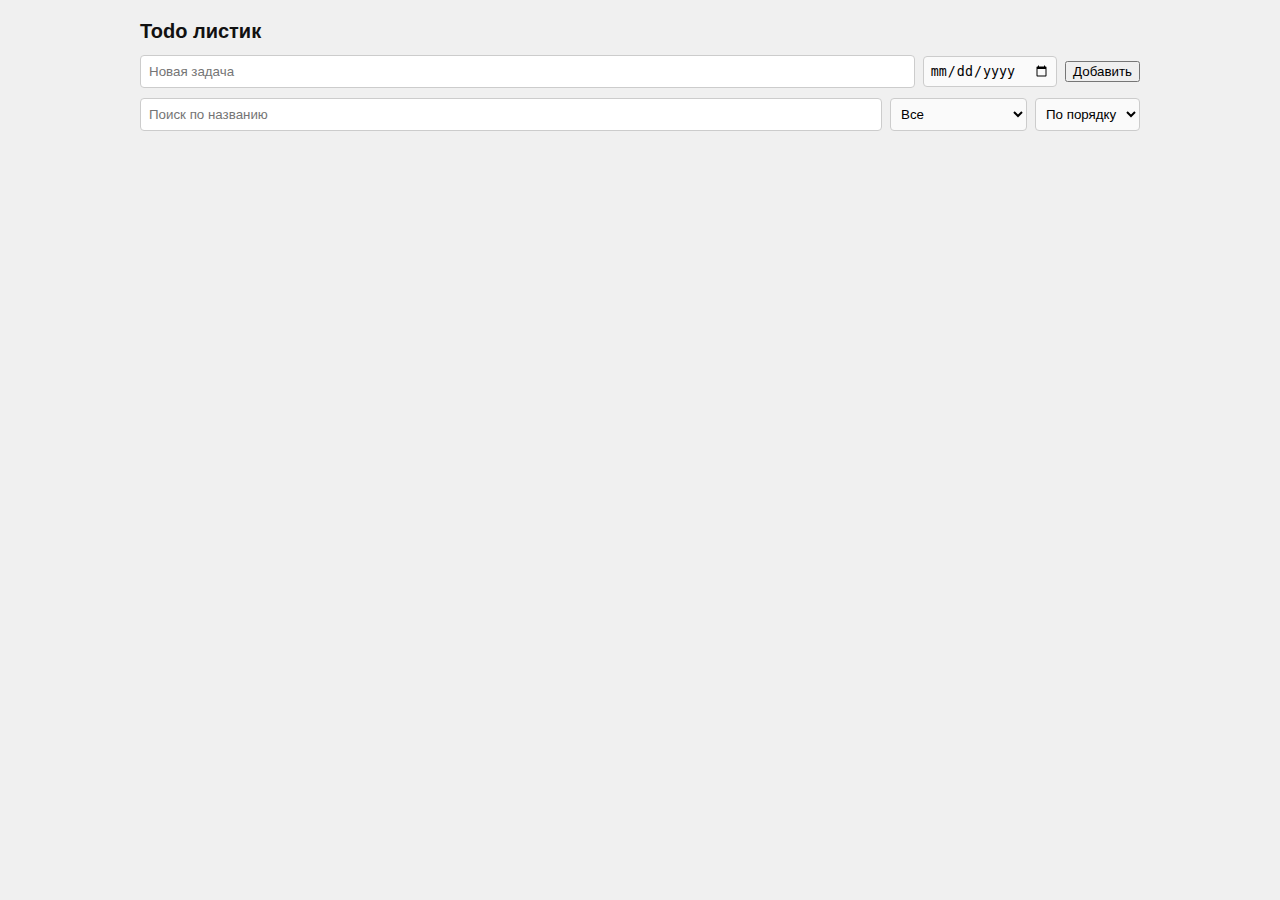
<file: web/2/index.html>
<!DOCTYPE html>
<html lang="ru">
<head>
  <meta charset="utf-8" />
  <meta name="viewport" content="width=device-width,initial-scale=1" />
  <link rel="stylesheet" href="style.css">
  <title>ToDo листик</title>
</head>
<body>
  <script src="app.js"></script>
</body>
</html>
</file>
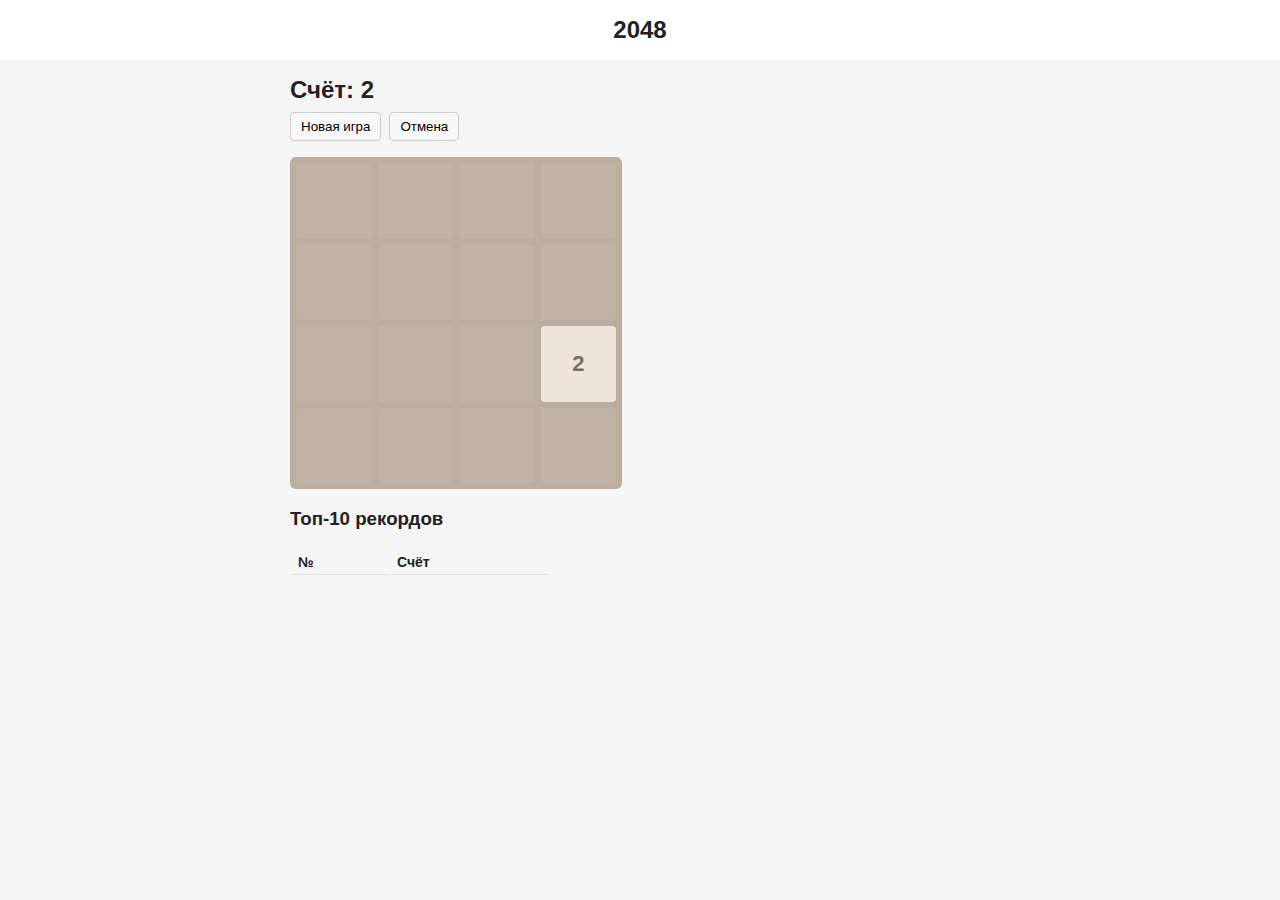
<file: web/3/index.html>
<!DOCTYPE html>
<html lang="ru">
<head>
    <meta charset="UTF-8">
    <meta name="viewport" content="width=device-width, initial-scale=1.0">
    <link rel="stylesheet" href="style.css">
    <title>lab3</title>
</head>
<body>
    <script src="main.js"></script>
</body>
</html>
</file>
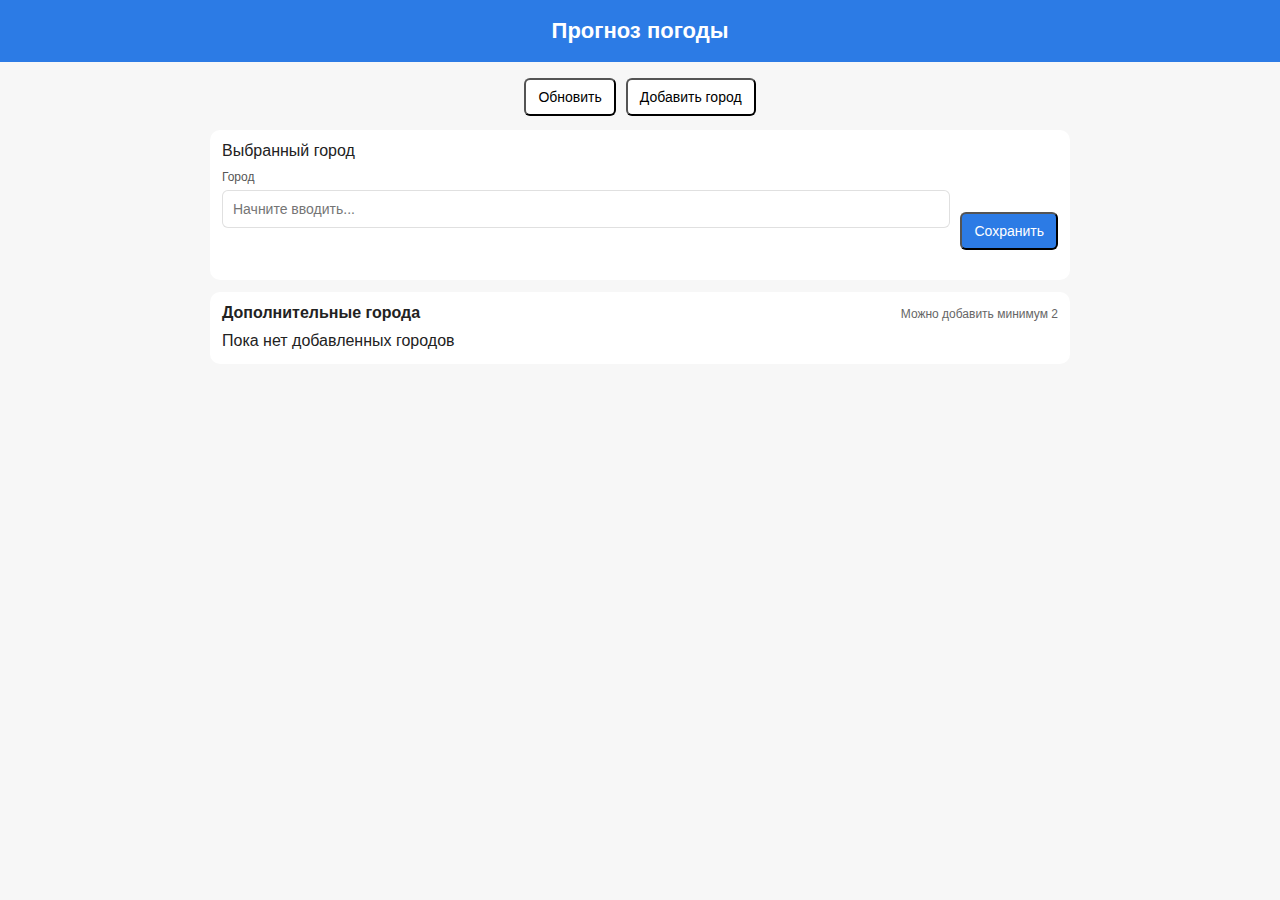
<file: web/4/index.html>
<!DOCTYPE html>
<html lang="ru">
<head>
  <meta charset="UTF-8">
  <meta name="viewport" content="width=device-width, initial-scale=1.0">
  <link rel="stylesheet" href="style.css">
  <title>Weather ura ura</title>
</head>
<body>
  <header>
    <div class="container">
      <h1>Прогноз погоды</h1>
    </div>
  </header>

  <main>
    <section class="main">
      <div class="container">
        <div class="main__top">
          <button class="btn" id="btnRefresh">Обновить</button>
          <button class="btn" id="btnAddCity">Добавить город</button>
        </div>

        <div class="block" id="geoBlock">
          <div class="row">
            <div class="block__title">Текущее местоположение</div>
            <div class="block__status" id="geoStatus"></div>
          </div>
          <div class="content" id="geoContent"></div>
          <div class="error" id="geoError"></div>
        </div>

        <div class="block" id="primaryCityBlock">
          <div class="row">
            <div class="title">Выбранный город</div>
            <div class="small" id="primaryCityStatus"></div>
          </div>

          <form class="form" id="primaryCityForm">
            <div class="field">
              <label class="label">Город</label>
              <input class="input" id="primaryCityInput" type="text" autocomplete="off" placeholder="Начните вводить...">
              <div class="dropdown" id="primaryCityDropdown"></div>
              <div class="fieldError" id="primaryCityFieldError"></div>
            </div>
            <button class="btn btn-primary" type="submit">Сохранить</button>
          </form>

          <div class="content" id="primaryCityContent"></div>
          <div class="error" id="primaryCityError"></div>
        </div>

        <div class="block">
          <div class="row">
            <div class="block__title">Дополнительные города</div>
            <div class="block__status" id="citiesHint">Можно добавить минимум 2</div>
          </div>

          <div class="cities" id="citiesList"></div>
        </div>
      </div>
    </section>
  </main>

  <div class="modal" id="addCityModal">
    <div class="modal__backdrop" id="modalBackdrop"></div>
    <div class="modal__card">
      <div class="modal__head">
        <div class="modal__title">Добавить город</div>
        <button class="iconBtn" id="btnCloseModal">✕</button>
      </div>

      <form class="form" id="addCityForm">
        <div class="field">
          <label class="label">Город</label>
          <input class="input" id="addCityInput" type="text" autocomplete="off" placeholder="Например: Saratov">
          <div class="dropdown" id="addCityDropdown"></div>
          <div class="fieldError" id="addCityFieldError"></div>
        </div>
        <div class="modal__actions">
          <button class="btn btn-primary" type="submit">Добавить</button>
          <button class="btn" type="button" id="btnCancelModal">Отмена</button>
        </div>
      </form>
    </div>
  </div>

  <script src="main.js"></script>
</body>
</html>
</file>
<file: web/2/style.css>
* {
  box-sizing: border-box;
}

body {
  font-family: Arial, sans-serif;
  background: #f0f0f0;
  margin: 0;
  padding: 20px;
  color: #111;
}

.container {
  max-width: 1000px;
  margin: 0 auto;
}

.header {
  display: flex;
  justify-content: space-between;
  align-items: center;
  margin-bottom: 12px;
}

.h1 {
  font-size: 20px;
  margin: 0;
}

.form {
  display: flex;
  gap: 8px;
  align-items: center;
  margin-bottom: 10px;
}

.input {
  flex: 1;
  padding: 8px;
  border: 1px solid #ccc;
  border-radius: 4px;
}

.small {
  padding: 6px;
  border: 1px solid #ccc;
  border-radius: 4px;
  background: #fafafa;
}

.filters {
  display: flex;
  gap: 8px;
  flex-wrap: wrap;
  margin-bottom: 12px;
}

.list {
  list-style: none;
  margin: 0;
  padding: 0;
  display: flex;
  flex-direction: column;
  gap: 8px;
}

.item {
  display: flex;
  align-items: center;
  justify-content: space-between;
  padding: 10px;
  border-radius: 6px;
  background: #fbfbfb;
  border: 1px solid #e6e6e6;
}

.left {
  display: flex;
  align-items: center;
  gap: 10px;
  flex: 1;
}

.title {
  font-size: 15px;
}

.meta {
  font-size: 12px;
  color: #666;
}

.actions {
  display: flex;
  gap: 6px;
}

.icon {
  padding: 6px;
  border-radius: 4px;
  border: 1px solid #ddd;
  background: #fff;
  cursor: pointer;
}

.item.completed .title {
  text-decoration: line-through;
  color: #888;
}

.dragging {
  opacity: 0.6;
}

.placeholder {
  height: 52px;
  border: 2px dashed #cfcfcf;
  border-radius: 6px;
  background: #fafafa;
}

.footer {
  margin-top: 12px;
  font-size: 13px;
  color: #444;
}

@media (max-width: 520px) {
  .row {
    flex-direction: column;
    align-items: stretch;
  }
  
  .filters {
    flex-direction: column;
  }
}
</file>
<file: web/3/style.css>
body {
  margin: 0;
  font-family: "Arial", sans-serif;
  background: #f5f5f5;
  color: #222;
}

.container {
  max-width: 700px;
  margin: 0 auto;
  padding: 0 16px;
}

header {
  background: #ffffff;
  padding: 16px 0;
}

h1 {
  margin: 0;
  text-align: center;
  font-size: 24px;
}

.main {
  padding: 16px 0 32px;
}

.score {
  margin: 0 0 8px;
}

.btn {
  margin-right: 8px;
  margin-bottom: 8px;
  padding: 6px 10px;
  border-radius: 4px;
  border: 1px solid #ccc;
  background: #f7f7f7;
  cursor: pointer;
}

.board {
  margin-top: 8px;
  width: 320px;
  height: 320px;
  background: #bbada0;
  border-radius: 6px;
  padding: 6px;
  display: grid;
  grid-template-columns: repeat(4, 1fr);
  grid-template-rows: repeat(4, 1fr);
  gap: 6px;
}

.tile {
  border-radius: 4px;
  display: flex;
  align-items: center;
  justify-content: center;
  font-weight: 700;
  font-size: 22px;
  color: #776e65;
  background: #cdc1b4;
  animation: tile-pop 0.12s ease-out;
}

.tile-0 {
  background: rgba(205, 193, 180, 0.3);
  color: transparent;
}

.tile-2    { background: #eee4da; }
.tile-4    { background: #ede0c8; }
.tile-8    { background: #f2b179; color: #f9f6f2; }
.tile-16   { background: #f59563; color: #f9f6f2; }
.tile-32   { background: #f67c5f; color: #f9f6f2; }
.tile-64   { background: #f65e3b; color: #f9f6f2; }
.tile-128  { background: #edcf72; color: #f9f6f2; font-size: 20px; }
.tile-256  { background: #edcc61; color: #f9f6f2; font-size: 20px; }
.tile-512  { background: #edc850; color: #f9f6f2; font-size: 20px; }
.tile-1024 { background: #edc53f; color: #f9f6f2; font-size: 18px; }
.tile-2048 { background: #edc22e; color: #f9f6f2; font-size: 18px; }

@keyframes tile-pop {
  from { transform: scale(0.95); }
  to   { transform: scale(1); }
}

.tile-merged {
  animation: tile-merge 0.18s ease-out;
}

@keyframes tile-merge {
  0%   { transform: scale(1); }
  50%  { transform: scale(1.25); }
  100% { transform: scale(1); }
}

.controls {
  margin-top: 10px;
}

.ctrl {
  margin-right: 4px;
  padding: 4px 8px;
  border-radius: 4px;
  border: 1px solid #ccc;
  background: #fff;
  cursor: pointer;
}

.records {
  margin-top: 12px;
  width: 100%;
  max-width: 260px;
}

.records th,
.records td {
  padding: 4px 6px;
  border-bottom: 1px solid #e0e0e0;
  text-align: left;
  font-size: 14px;
}

.message {
  margin-top: 10px;
  padding: 6px 8px;
  border-radius: 4px;
  background: #ffebee;
  color: #c62828;
  font-size: 14px;
  display: none;
}

.message--visible {
  display: block;
}

.controls {
    display: none;
}

@media screen and (max-width: 1000px) {
    .controls {
        display: block;
    }
}
</file>
<file: web/4/style.css>
body {
  margin: 0;
  font-family: "Arial", sans-serif;
  background: #f7f7f7;
  color: #222;
}

.container {
  max-width: 860px;
  margin: 0 auto;
  padding: 0 14px;
}

header {
  background: #2c7be5;
  color: #fff;
  padding: 18px 0;
}

h1 {
  margin: 0;
  font-size: 22px;
  text-align: center;
}

.main {
  padding: 16px 0 40px;
}

.main__top {
  display: flex;
  gap: 10px;
  justify-content: center;
  flex-wrap: wrap;
  margin-bottom: 14px;
}

.btn {
  padding: 9px 12px;
  border-radius: 6px;
  background: #fff;
  cursor: pointer;
  font-size: 14px;
}

.btn-primary {
  background: #2c7be5;
  color: #fff;
}

.block {
  background: #fff;
  border-radius: 10px;
  padding: 12px 12px 14px;
  margin-bottom: 12px;
}

.row {
  display: flex;
  align-items: baseline;
  justify-content: space-between;
  gap: 10px;
  flex-wrap: wrap;
  margin-bottom: 10px;
}

.block__title {
  font-weight: 700;
}

.block__status {
  font-size: 12px;
  color: #666;
}

.error {
  color: #c62828;
  font-size: 13px;
  margin-top: 8px;
}

.form {
  display: none;
  gap: 10px;
  align-items: flex-end;
  flex-wrap: wrap;
  margin: 10px 0 8px;
}

.field {
  position: relative;
  flex: 1 1 280px;
  min-width: 220px;
}

.label {
  display: block;
  font-size: 12px;
  color: #555;
  margin-bottom: 6px;
}

.input {
  width: 100%;
  box-sizing: border-box;
  padding: 10px 10px;
  border-radius: 6px;
  border: 1px solid rgba(0,0,0,0.12);
  font-size: 14px;
}

.fieldError {
  font-size: 12px;
  color: #c62828;
  margin-top: 6px;
  min-height: 16px;
}

.dropdown {
  display: none;
  position: absolute;
  z-index: 20;
  left: 0;
  right: 0;
  top: calc(100% + 6px);
  background: #fff;
  border-radius: 8px;
  border: 1px solid rgba(0,0,0,0.12);
  box-shadow: 0 8px 18px rgba(0,0,0,0.12);
  max-height: 220px;
  overflow: auto;
}

.dropdown__item {
  padding: 9px 10px;
  cursor: pointer;
  font-size: 14px;
}

.dropdown__item:hover {
  background: #f1f6ff;
}

.content {
  display: grid;
  gap: 10px;
}

.forecast {
  display: grid;
  grid-template-columns: repeat(3, minmax(0, 1fr));
  gap: 10px;
}

.day {
  border: 1px solid rgba(0,0,0,0.08);
  border-radius: 10px;
  padding: 10px;
  background: #fafafa;
  min-height: 84px;
}

.day__date {
  font-weight: 700;
  font-size: 13px;
  margin-bottom: 6px;
}

.day__row {
  display: flex;
  justify-content: space-between;
  font-size: 13px;
  color: #333;
  gap: 8px;
}

.badge {
  display: inline-flex;
  align-items: center;
  gap: 6px;
  font-size: 12px;
  color: #555;
  margin-bottom: 6px;
}

.loader {
  display: inline-block;
  padding: 8px 10px;
  background: #f1f1f1;
  border-radius: 8px;
  font-size: 13px;
  color: #444;
}

.cities {
  display: grid;
  gap: 10px;
}

.cityCard {
  border: 1px solid rgba(0,0,0,0.08);
  border-radius: 10px;
  padding: 10px;
  background: #fafafa;
}

.cityHead {
  display: flex;
  justify-content: space-between;
  gap: 10px;
  align-items: center;
  flex-wrap: wrap;
  margin-bottom: 8px;
}

.cityName {
  font-weight: 700;
}

.iconBtn {
  border: none;
  cursor: pointer;
  font-size: 16px;
  padding: 6px 8px;
}

.modal {
  display: none;
  position: fixed;
  inset: 0;
  z-index: 100;
}

.modal__backdrop {
  position: absolute;
  inset: 0;
  background: rgba(0,0,0,0.34);
}

.modal__card {
  position: relative;
  z-index: 101;
  width: min(520px, calc(100% - 24px));
  margin: 90px auto 0;
  background: #fff;
  border-radius: 12px;
  padding: 12px;
}

.modal__head {
  display: flex;
  justify-content: space-between;
  align-items: center;
  gap: 10px;
  margin-bottom: 10px;
}

.modal__title {
  font-weight: 700;
}

.modal__actions {
  display: flex;
  gap: 10px;
  justify-content: flex-end;
  flex-wrap: wrap;
}

@media (max-width: 740px) {
  .forecast {
    grid-template-columns: 1fr;
  }
}

.modal .form {
  display: flex;
}
</file>
